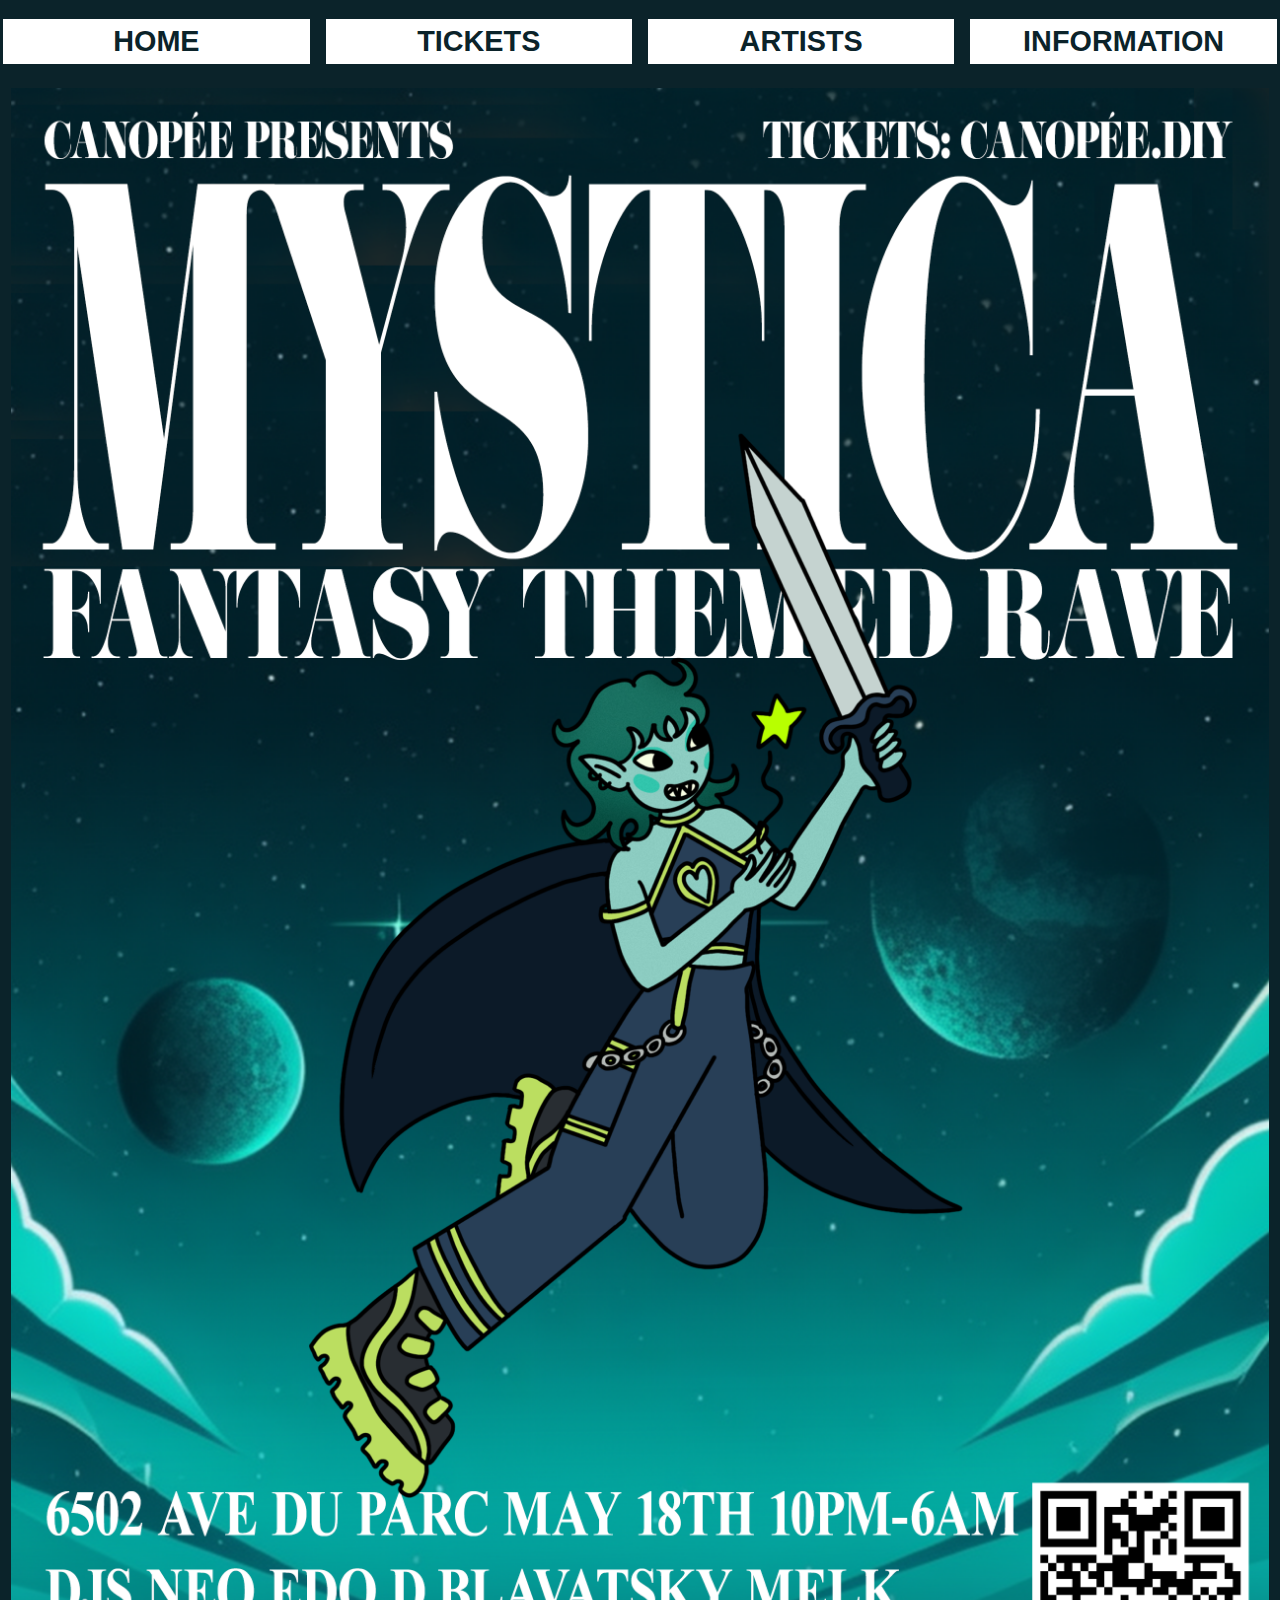
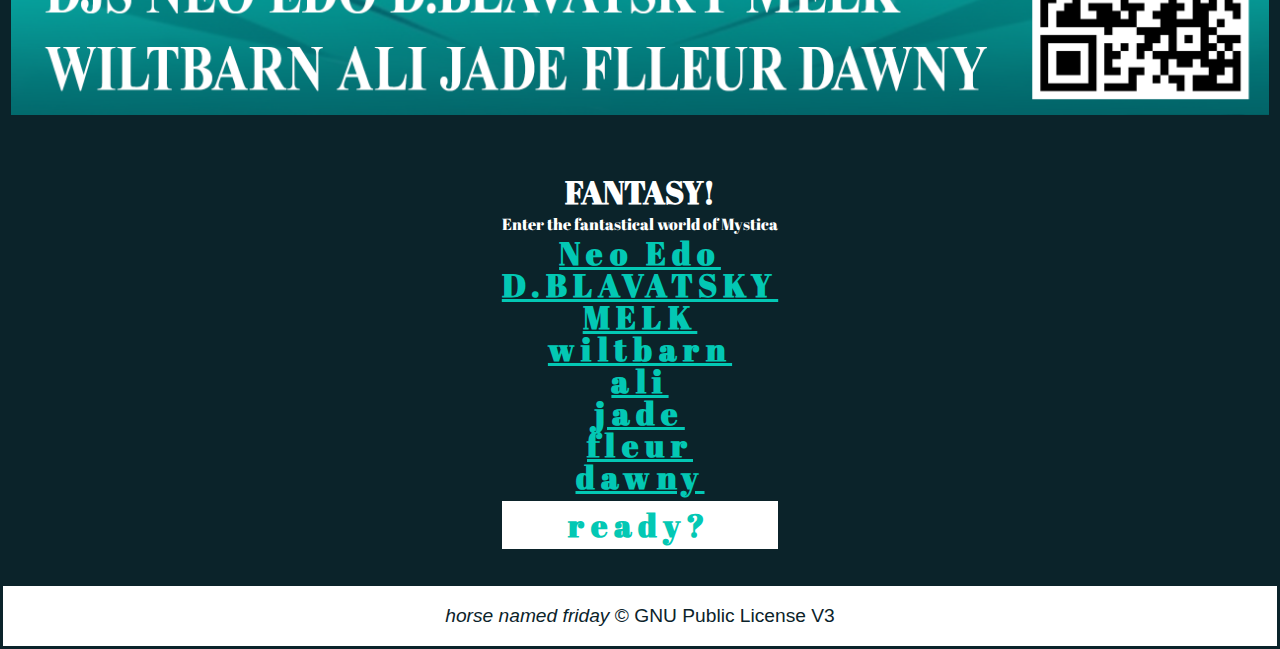
<file: index.html>
<!DOCTYPE html>
<html lang="en">
  <head>
    <link rel="apple-touch-icon" sizes="180x180" href="img/apple-touch-icon.png">
    <link rel="icon" type="image/png" sizes="32x32" href="img/favicon-32x32.png">
    <link rel="icon" type="image/png" sizes="16x16" href="img/favicon-16x16.png">
    <link rel="manifest" href="img/site.webmanifest">
    <meta charset="UTF-8" />
    <meta name="viewport" content="width=device-width, initial-scale=1.0" />
    <meta http-equiv="X-UA-Compatible" , content="ie-edge" />
    <link rel="stylesheet" href="style.css" />
    <title>✧*̣̩˚̣̣*̣̩MYSTICA*̣̩˚̣̣*̣̩✧</title>
  </head>
  <body>
    <div class="wrapper">
      <!-- Navigation -->
      <nav class="main-nav">
        <ul>
          <li><a href="index.html">HOME</a></li>
          <li>
            <a
              href="https://www.zeffy.com/en-CA/ticketing/892d4d28-074b-40ad-830e-2c5d46dccdf8"
              >TICKETS</a
            >
          </li>
          <li><a href="artists.html">ARTISTS</a></li>
          <li><a href="info.html">INFORMATION</a></li>
        </ul>
      </nav>
    </div>

    <!-- Top Container -->
    <section class="top-container">
      <header class="showcase">
        <h1>FANTASY!</h1>
          Enter the fantastical world of Mystica
        <h2>
          <a
            href="https://www.instagram.com/neo.edo"
            class="href" target="_blank" rel="noopener noreferrer"
          >
            Neo Edo
          </a>
          <br /><a  href="https://www.instagram.com/bloodclutch" class="href" target="_blank" rel="noopener noreferrer"> D.BLAVATSKY </a> 
        
          <br /><a  href="https://www.instagram.com/melkmuse" class="href" target="_blank" rel="noopener noreferrer"> MELK </a>
          <br /><a  href="https://www.instagram.com/wiltbarn" class="href" target="_blank" rel="noopener noreferrer"> wiltbarn </a>
          <br /><a  href="https://www.instagram.com/ali.flacc" class="href" target="_blank" rel="noopener noreferrer">
            ali
          </a>
          <br /><a  href="https://www.instagram.com/jy.bhd" class="href" target="_blank" rel="noopener noreferrer"> jade </a>
          <br /><a  href="https://www.instagram.com/_flleur" class="href" target="_blank" rel="noopener noreferrer"> fleur </a>
          <br /><a  href="https://www.instagram.com/xoxo.dawny" class="href" target="_blank" rel="noopener noreferrer">
            dawny
          </a>
          <a href="https://www.zeffy.com/en-CA/ticketing/892d4d28-074b-40ad-830e-2c5d46dccdf8" class="box btn"> ready? </a>
        </p>
      </header>

      <!-- Image Container -->
      <div class="box img poster-display-box">
        <a
            href="https://www.instagram.com/canopee.mp3/"
            class="href" target="_blank" rel="noopener noreferrer"
          ><img src="img/poster.jpg" alt="Mystica Event Poster"  /></a>
      </div>
    </section>

    <!-- Footer Section-->
    <footer>
      <p><i>horse named friday</i> &copy; GNU Public License V3</p>
    </footer>

    <!-- WRAPPER ENDS -->
  </body>
</html>
</file>
<file: style.css>
/* CSS Variables */

:root {
    --primary:  #ffffff;
    --dark: #0b232a;
    --light: #03c8b4;
    --seconday: #bbde60;
}

@font-face {
    font-family: "jersey";
    src: url("fonts/AbrilFatface-Regular.ttf");
}

html {
    box-sizing: border-box;
    font-family: Arial, Helvetica, sans-serif;
    color: var(--primary);
}

body {
    background: #0b232a;
    margin: 0.2rem 0.2rem;
    line-height: 1;
}

.btn {
    background: var(--primary);
    color: var(--light);
    padding: 0.5rem 0.5rem;
    text-decoration: none;
    border: 0;
}

img {
    max-width: 100%;
}

.wrapper {
    display: grid;
    grid-gap: 10px;
}

/* Navigation */
.main-nav ul {
    display: grid;
    grid-gap: 1rem;
    padding: 0; 
    list-style: none; /* no bullets */
    grid-template-columns: repeat(4, 1fr);
}

.main-nav a {
    background-color: var(--primary);
    display: block;
    text-decoration: none;
    padding: 0.5rem;
    text-align: center;
    color: var(--dark);
    text-transform: uppercase;
    font-size: 1.8rem;
    font-weight: bold;
}

.main-nav a:hover {
    background-color: var(--dark);
    color: var(--primary);
}

/* Top Container ctrl / */
.top-container {
    display: grid;
    grid-gap: 20px;
    grid-template-areas:
        'poster-display-box'
        'showcase';
    grid-template-columns: repeat(auto-fit, minmax(240px, 1fr));
}

/* Showcase */
.showcase {
    font-family: jersey;
    grid-area: showcase;
    min-height: 400px;
    padding: 0.5rem;
    display: flex;
    flex-direction: column;
    align-items: center; 
    /* the line above makes the fucking names actually show to the center */
    justify-content: center;
}

.showcase h1 {
    font-size: 2rem;
    margin-bottom: 0.5rem;
}

.showcase p {
    font-size: 1.4rem;
    margin-top: 0;
    margin-bottom: 0.5rem;
}

.showcase h2 {
    font-family: jersey;
    font-size: 2rem;
    margin-top: 0.3rem;
    margin-bottom: 0.3rem;
    align-items: center;
    text-align: center;
    letter-spacing: 0.4rem;
}

.showcase a {
    margin-top: 0.5rem;
    color: var(--light);
    font-weight: bold;
}

.showcase i {
    color: var(--light);
}

.box {
    display: grid;
    align-items: center;
    justify-items: center;
    padding: 0.5rem;
}

.poster-display-box {
    grid-area: poster-display-box;
}

footer {
    margin-top: 1rem;
    background: var(--primary);
    color: var(--dark);
    padding: 0.1rem;
    text-decoration: none;
    text-align: center;
    font-size: 1.2rem;
}

@media(max-width: 700px) {
    .top-container {
        grid-template-areas: 
           'poster-display-box'
           'showcase'
    }

    .showcase h1 {
        font-size: 1.5rem
    }

    .main-nav ul {
        grid-template-columns: 2fr;
    }
}

.a {
    border-bottom: 1px solid var(--seconday);
    color: var(--seconday);
    padding-bottom: .1em;
    text-decoration: none;
  }
  
a:hover {
    background-image: url("data:image/svg+xml;charset=utf8,%3Csvg id='squiggle-link' xmlns='http://www.w3.org/2000/svg' viewBox='0 0 20 4'%3E%3Cstyle type='text/css'%3E.squiggle{animation:shift .3s linear infinite;}@keyframes shift {from {transform:translateX(0);}to {transform:translateX(-20px);}%3C/style%3E%3Cpath fill='none' stroke='%23bbde60' stroke-width='2' class='squiggle' d='M0,3.5 c 5,0,5,-3,10,-3 s 5,3,10,3 c 5,0,5,-3,10,-3 s 5,3,10,3'/%3E%3C/svg%3E");
    background-position: bottom;
    background-repeat: repeat-x;
    background-size: 1rem;
    border-bottom: 0;
    padding-bottom: .1em;
    text-decoration: none;
  }

.box.btn:hover {
    position: relative; /* Required for absolute positioning */
  }
  
  .box.btn:hover::after {
    content: "mew mew mew mew mew mew"; /* Initial text */
    position: absolute;
    opacity: 0; /* Initially hidden */
    animation: slideText 2s linear infinite; /* Adjust speed as needed */
  }
  
  @keyframes slideText {
    0% {
      left: -2rem; /* Start off-screen left */
      opacity: 0;
    }
    50% {
      opacity: 1; /* Fade in */
    }
    100% {
      left: 8rem; /* End off-screen right */
      opacity: 0;
    }

  }
</file>
